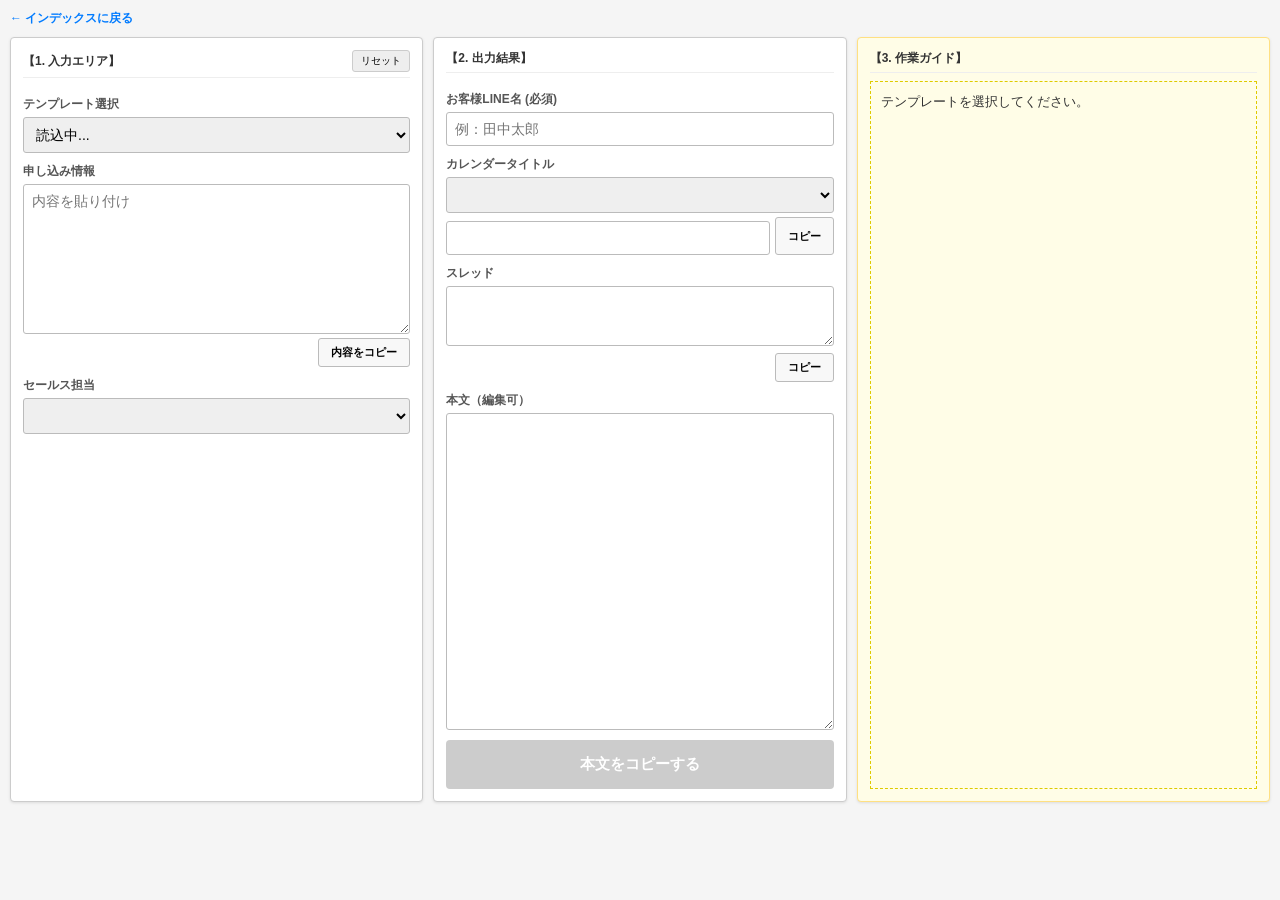
<file: calendar_reserve.html>
<!DOCTYPE html>
<html lang="ja">
<head>
  <meta charset="UTF-8">
  <title>カレンダー予約ツール</title>
  <style>
    body { font-family: sans-serif; margin: 0; padding: 10px; font-size: 12px; color: #333; background-color: #f5f5f5; }
    .nav { margin-bottom: 10px; }
    .nav a { text-decoration: none; color: #007bff; font-weight: bold; }
    .container { display: flex; gap: 10px; align-items: stretch; min-height: 85vh; }
    .panel { flex: 1; border: 1px solid #ccc; padding: 12px; display: flex; flex-direction: column; background-color: #fff; border-radius: 4px; box-shadow: 0 1px 3px rgba(0,0,0,0.1); }
    .guide-panel { background-color: #fffde7; border-color: #ffe082; }
    #guideContent { white-space: pre-wrap; font-size: 13px; line-height: 1.5; padding: 10px; border: 1px dashed #decb00; flex-grow: 1; overflow-y: auto; }
    .header-row { display: flex; justify-content: space-between; align-items: center; margin-bottom: 8px; border-bottom: 1px solid #eee; padding-bottom: 5px; }
    .btn-small { cursor: pointer; font-size: 10px; padding: 3px 8px; background: #eee; border: 1px solid #ccc; border-radius: 3px; }
    .label { font-weight: bold; display: block; margin-top: 10px; color: #555; }
    select, textarea, input { width: 100%; box-sizing: border-box; padding: 8px; margin-top: 4px; border: 1px solid #bbb; font-size: 14px; border-radius: 3px; }
    textarea { resize: vertical; }
    #rawInput { height: 150px; }
    #resultOutput { flex-grow: 1; min-height: 180px; font-family: monospace; }
    #threadOutput { height: 60px; font-family: monospace; }
    .flex-row { display: flex; gap: 5px; margin-top: 4px; }
    .flex-row input { flex: 1; }
    .btn-copy { cursor: pointer; padding: 6px 12px; background: #f8f8f8; border: 1px solid #bbb; font-size: 11px; white-space: nowrap; border-radius: 3px; font-weight: bold; }
    .btn-main { cursor: pointer; padding: 15px; width: 100%; margin-top: 10px; background: #222; color: #fff; border: none; font-weight: bold; border-radius: 4px; font-size: 15px; }
    .btn-main:disabled { background: #ccc; cursor: not-allowed; }
    .disabled-area { opacity: 0.5; pointer-events: none; background-color: #f9f9f9; }
    .hidden { display: none !important; }
    @media (max-width: 1000px) { .container { flex-direction: column; } }
  </style>
</head>
<body>

<div class="nav"><a href="index.html">← インデックスに戻る</a></div>

<div class="container">
  <div class="panel">
    <div class="header-row"><strong>【1. 入力エリア】</strong><button class="btn-small" onclick="location.reload()">リセット</button></div>
    <span class="label">テンプレート選択</span>
    <select id="tplSelect" onchange="setupCalTitleSelect(); update();"><option value="">読込中...</option></select>
    
    <span class="label">申し込み情報</span>
    <textarea id="rawInput" oninput="update()" placeholder="内容を貼り付け"></textarea>
    <div class="flex-row" style="justify-content: flex-end;"><button class="btn-copy" onclick="copyText('rawInput')">内容をコピー</button></div>
    
    <span class="label">セールス担当</span>
    <select id="staffSelect" onchange="update()"></select>
  </div>

  <div class="panel">
    <div class="header-row"><strong>【2. 出力結果】</strong></div>
    
    <span class="label">お客様LINE名 (必須)</span>
    <input type="text" id="lineNameInput" oninput="update()" placeholder="例：田中太郎">

    <div id="calBox">
      <span class="label">カレンダータイトル</span>
      <select id="calTitleSelect" onchange="update()"></select>
      <div class="flex-row"><input type="text" id="calOutput"><button class="btn-copy" onclick="copyText('calOutput')">コピー</button></div>
    </div>

    <div id="threadBox">
      <span class="label">スレッド</span>
      <textarea id="threadOutput"></textarea>
      <div class="flex-row" style="justify-content: flex-end;"><button class="btn-copy" onclick="copyText('threadOutput')">コピー</button></div>
    </div>

    <span class="label">本文（編集可）</span>
    <textarea id="resultOutput"></textarea>
    <button id="mainCopyBtn" class="btn-main" onclick="copyText('resultOutput')" disabled>本文をコピーする</button>
  </div>

  <div class="panel guide-panel">
    <div class="header-row"><strong>【3. 作業ガイド】</strong></div>
    <div id="guideContent">テンプレートを選択してください。</div>
  </div>
</div>

<script>
  const TPL_API = "https://script.google.com/macros/s/AKfycbwknNEj5910zohQL6xzbLnFPj5HqByNODhKvGAAE3yB4lpQ3aIjxVmVa0cmbkTTEk3V/exec";
  const STAFF_API = "https://script.google.com/macros/s/AKfycbySHVscjhTYWKf8bLJUGIMJ7AArbsp8cS8wl0O8FyYjYoO2mRzMO8jZhcc_cmhDvYfIhA/exec";
  let templates = [], staffList = [];

  window.onload = async () => {
    try {
      const [r1, r2] = await Promise.all([fetch(TPL_API).then(r=>r.json()), fetch(STAFF_API).then(r=>r.json())]);
      templates = r1; staffList = r2;
      document.getElementById("tplSelect").innerHTML = '<option value="">選択</option>' + templates.map((t,i)=>`<option value="${i}">${t.template_name}</option>`).join('');
      document.getElementById("staffSelect").innerHTML = '<option value="">選択</option>' + staffList.map((s,i)=>`<option value="${i}">${s.name}（${s.rank}）</option>`).join('');
    } catch (e) { console.error(e); }
  };

  function setupCalTitleSelect() {
    const tIdx = document.getElementById("tplSelect").value;
    const calSelect = document.getElementById("calTitleSelect");
    calSelect.innerHTML = "";
    if (tIdx !== "" && templates[tIdx].calendar_title) {
      const titles = templates[tIdx].calendar_title.split(',');
      if (titles.length > 1) {
        const placeholder = document.createElement("option");
        placeholder.value = ""; placeholder.textContent = "-- タイトルを選択 --";
        calSelect.appendChild(placeholder);
      }
      titles.forEach(t => {
        const item = t.trim(); const opt = document.createElement("option");
        if (item.includes(":")) { const parts = item.split(":"); opt.textContent = parts[0].trim(); opt.value = parts[1].trim(); }
        else { opt.textContent = item; opt.value = item; }
        calSelect.appendChild(opt);
      });
    }
  }

  function update() {
    const tIdx = document.getElementById("tplSelect").value, sIdx = document.getElementById("staffSelect").value,
          lineName = document.getElementById("lineNameInput").value.trim(), rawText = document.getElementById("rawInput").value.trim(),
          selectedCalBase = document.getElementById("calTitleSelect").value;
    const tpl = templates[tIdx], staff = staffList[sIdx];
    
    // ガイド更新
    document.getElementById("guideContent").textContent = tpl ? (tpl.memo || "ガイドなし") : "テンプレートを選択してください。";

    // 抽出ロジック
    const extractedUserName = (rawText.match(/■お名前：\s*([^\n\r]+)/) || ["",""])[1].trim();
    let extractedEventName = (rawText.match(/■イベント名：\s*([^\n\r]+)/) || ["",""])[1].trim();
    if (extractedEventName) extractedEventName = extractedEventName.split(/[（_]/)[0].trim();

    // 【重要】カレンダーとスレッドの排他制御
    const calBox = document.getElementById("calBox");
    const threadBox = document.getElementById("threadBox");
    
    if (tpl) {
      const hasCalTitle = tpl.calendar_title && tpl.calendar_title.trim() !== "";
      
      if (hasCalTitle) {
        // カレンダーあり：スレッドをグレーアウト
        calBox.classList.remove("disabled-area");
        threadBox.classList.add("disabled-area");
        document.getElementById("calOutput").value = selectedCalBase ? `${selectedCalBase}_${lineName}` : "";
        document.getElementById("threadOutput").value = "";
      } else {
        // カレンダーなし：スレッドを表示、カレンダーを無効化
        calBox.classList.add("disabled-area");
        threadBox.classList.remove("disabled-area");
        document.getElementById("calOutput").value = "";
        document.getElementById("threadOutput").value = `【${lineName}_アポ振りスレッド】`;
      }
    }

    const isCalTitleSelected = (tpl && tpl.calendar_title) ? selectedCalBase !== "" : true;
    const allOk = (tIdx !== "" && sIdx !== "" && lineName !== "" && rawText !== "" && isCalTitleSelected);
    document.getElementById("mainCopyBtn").disabled = !allOk;
    
    if (allOk) {
      let body = tpl.body;
      const data = { userName: extractedUserName, eventDate: (rawText.match(/■日程：\s*([^\n\r]+)/) || ["",""])[1].trim(), eventName: extractedEventName, zoomLink: staff.zoom || "", memo: tpl.memo || "" };
      Object.keys(data).forEach(k => body = body.split(`\${${k}}`).join(data[k]));
      document.getElementById("resultOutput").value = body;
    } else { document.getElementById("resultOutput").value = ""; }
  }

  function copyText(id) { const el = document.getElementById(id); el.select(); document.execCommand("copy"); }
</script>
</body>
</html>
</file>
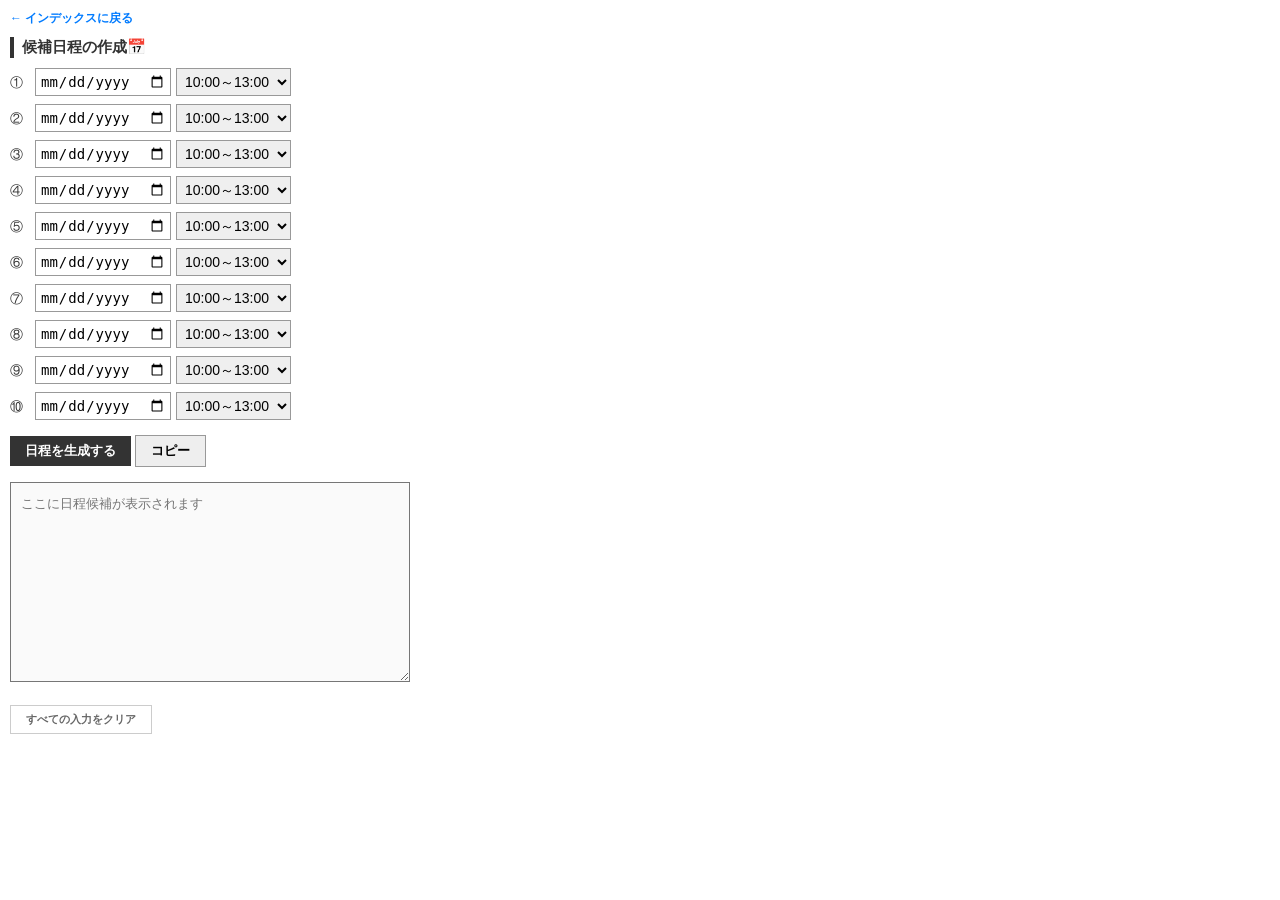
<file: schedule_maker.html>
<!DOCTYPE html>
<html lang="ja">
<head>
<meta charset="UTF-8">
<title>候補日程の作成</title>
<style>
  body { font-family: sans-serif; margin: 0; padding: 10px; font-size: 13px; color: #333; }
  .nav { margin-bottom: 10px; }
  .nav a { text-decoration: none; color: #007bff; font-size: 12px; font-weight: bold; }
  h3 { margin: 10px 0; border-left: 4px solid #333; padding-left: 8px; }
  #inputs { margin-bottom: 15px; }
  #inputs label { display: block; margin-bottom: 8px; }
  input[type="date"] { padding: 4px; border: 1px solid #999; font-size: 14px; }
  select { padding: 4px; border: 1px solid #999; font-size: 14px; margin-left: 5px; }
  .btn-group { margin-bottom: 15px; }
  button { cursor: pointer; padding: 6px 15px; border: 1px solid #999; background: #eee; font-weight: bold; }
  #generateBtn { background: #333; color: #fff; border: none; }
  #resetBtn { background: #fff; color: #666; border: 1px solid #ccc; font-size: 11px; margin-top: 20px; }
  #output { width: 100%; max-width: 400px; height: 200px; background: #fafafa; font-family: monospace; line-height: 1.6; padding: 10px; box-sizing: border-box; }
</style>
</head>

<body>

<div class="nav">
  <a href="index.html">← インデックスに戻る</a>
</div>

<h3>候補日程の作成📅</h3>

<form id="scheduleForm">
  <div id="inputs"></div>
  
  <div class="btn-group">
    <button type="button" id="generateBtn">日程を生成する</button>
    <button type="button" id="copyBtn">コピー</button>
  </div>
</form>

<textarea id="output" readonly placeholder="ここに日程候補が表示されます"></textarea>

<br>
<button type="button" id="resetBtn" onclick="clearAll()">すべての入力をクリア</button>

<script>
const slots = ["①","②","③","④","⑤","⑥","⑦","⑧","⑨","⑩"];
const timeOptions = [
  "10:00～13:00", "11:00～14:00", "12:00～15:00", "13:00～16:00",
  "14:00～17:00", "15:00～18:00", "16:00～19:00", "17:00～20:00",
  "18:00～21:00", "19:00～22:00", "20:00～23:00"
];

// 入力欄の生成とデータ復元
const inputsDiv = document.getElementById("inputs");
for(let i=0; i<10; i++){
  const label = document.createElement("label");
  label.innerHTML = `<span style="display:inline-block; width:25px;">${slots[i]}</span>`;

  const dateInput = document.createElement("input");
  dateInput.type = "date";
  dateInput.id = "d" + i;
  // 保存された日付があれば復元
  dateInput.value = localStorage.getItem('sm_date_' + i) || "";
  // 入力されたら保存
  dateInput.addEventListener('input', (e) => localStorage.setItem('sm_date_' + i, e.target.value));

  const timeSelect = document.createElement("select");
  timeSelect.id = "t" + i;
  
  timeOptions.forEach(t => {
    const opt = document.createElement("option");
    opt.value = t;
    opt.textContent = t;
    timeSelect.appendChild(opt);
  });
  // 保存された時間があれば復元
  timeSelect.value = localStorage.getItem('sm_time_' + i) || timeOptions[0];
  // 変更されたら保存
  timeSelect.addEventListener('change', (e) => localStorage.setItem('sm_time_' + i, e.target.value));

  label.appendChild(dateInput);
  label.appendChild(timeSelect);
  inputsDiv.appendChild(label);
}

// 出力欄の復元
document.getElementById("output").value = localStorage.getItem('sm_output') || "";

// 日程生成
document.getElementById("generateBtn").onclick = () => {
  const week = ["日","月","火","水","木","金","土"];
  let items = [];

  for(let i=0; i<10; i++){
    const dVal = document.getElementById("d"+i).value;
    const tVal = document.getElementById("t"+i).value;
    if(dVal) items.push({ obj: new Date(dVal), time: tVal });
  }

  items.sort((a,b) => a.obj - b.obj);

  let res = "【候補日程】\n";
  items.forEach((item, idx) => {
    const d = item.obj;
    const dateStr = `${d.getMonth()+1}/${d.getDate()}(${week[d.getDay()]})`;
    res += `${slots[idx]} ${dateStr} ${item.time}\n`;
  });

  const finalResult = res.trim();
  document.getElementById("output").value = finalResult;
  // 生成結果も保存
  localStorage.setItem('sm_output', finalResult);
};

// コピー
document.getElementById("copyBtn").onclick = async () => {
  const el = document.getElementById("output");
  if(!el.value) return;
  el.select();
  document.execCommand("copy");
};

// クリア
function clearAll() {
  if(confirm('入力をすべてクリアしますか？')) {
    localStorage.clear(); // 保存データをすべて消去
    location.reload();    // 画面を再読み込み
  }
}
</script>

</body>
</html>
</file>
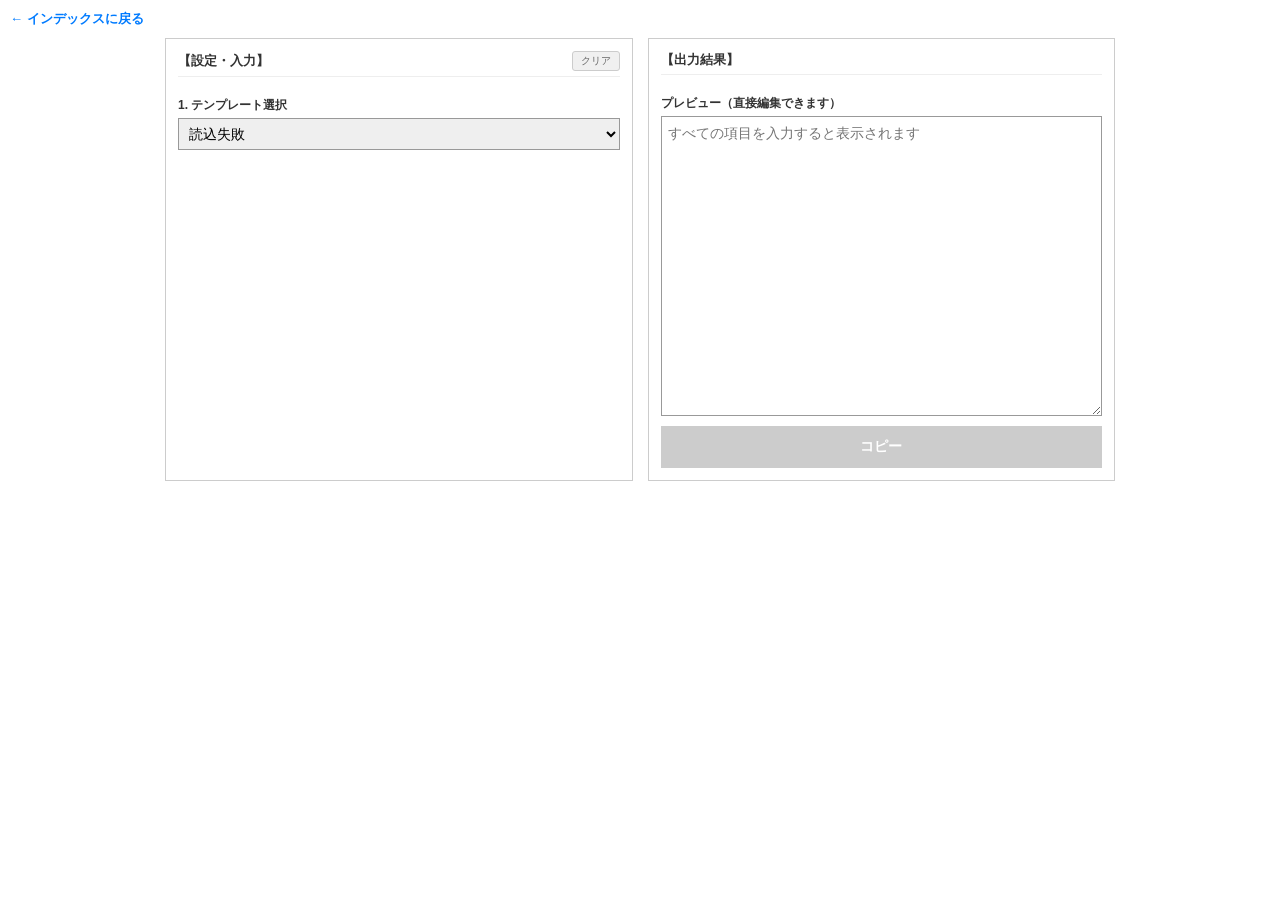
<file: template_replace.html>
<!DOCTYPE html>
<html lang="ja">
<head>
  <meta charset="UTF-8">
  <title>テンプレート置き換え</title>
  <style>
    body { font-family: sans-serif; margin: 0; padding: 10px; font-size: 13px; color: #333; }
    .nav { margin-bottom: 10px; }
    .nav a { text-decoration: none; color: #007bff; font-weight: bold; }
    .container { max-width: 950px; margin: 0 auto; display: flex; gap: 15px; }
    .panel { flex: 1; border: 1px solid #ccc; padding: 12px; display: flex; flex-direction: column; min-width: 0; }
    .header-row { display: flex; justify-content: space-between; align-items: center; margin-bottom: 10px; border-bottom: 1px solid #eee; padding-bottom: 5px; }
    .btn-reset { cursor: pointer; background: #f0f0f0; border: 1px solid #ccc; font-size: 10px; padding: 2px 8px; border-radius: 3px; color: #666; }
    .label { font-weight: bold; display: block; margin-top: 10px; font-size: 12px; }
    select, input, textarea { width: 100%; box-sizing: border-box; padding: 6px; margin-top: 4px; border: 1px solid #999; font-size: 14px; }
    .input-box { margin-bottom: 12px; }
    #resultOutput { flex-grow: 1; height: 300px; background: #fff; font-family: monospace; line-height: 1.5; }
    .btn-main { cursor: pointer; padding: 12px; width: 100%; margin-top: 10px; background: #000; color: #fff; border: none; font-weight: bold; font-size: 14px; }
    .btn-main:disabled { background: #ccc; cursor: not-allowed; }
    @media (max-width: 700px) { .container { flex-direction: column; } }
  </style>
</head>
<body>

<div class="nav"><a href="index.html">← インデックスに戻る</a></div>

<div class="container">
  <div class="panel">
    <div class="header-row">
      <strong>【設定・入力】</strong>
      <button class="btn-reset" onclick="clearAllData()">クリア</button>
    </div>
    <span class="label">1. テンプレート選択</span>
    <select id="tplSelect" onchange="generateInputs()"><option value="">読み込み中...</option></select>
    <div id="dynamicInputs"></div>
  </div>

  <div class="panel">
    <div class="header-row"><strong>【出力結果】</strong></div>
    <span class="label">プレビュー（直接編集できます）</span>
    <textarea id="resultOutput" placeholder="すべての項目を入力すると表示されます"></textarea>
    <button id="copyBtn" class="btn-main" onclick="copyText()" disabled>コピー</button>
  </div>
</div>

<script>
  const API_URL = "https://script.google.com/macros/s/AKfycbwMt-RMzTgSkAAcB3Xv0FC5LPeOJ8xWN-eyLydAdG4FG12_7xfHY7PzsbguuyAVOJv8/exec"; 
  let templates = [];

  window.onload = async () => {
    try {
      const res = await fetch(API_URL);
      templates = await res.json();
      const select = document.getElementById("tplSelect");
      select.innerHTML = '<option value="">選択してください</option>' + 
        templates.map((t, i) => `<option value="${i}">${t.title}</option>`).join('');

      // 保存されていたテンプレート選択を復元
      const savedTplIdx = localStorage.getItem('tr_tplIdx');
      if (savedTplIdx !== null) {
        select.value = savedTplIdx;
        generateInputs(true); // 復元時は保存データも読み込む
      }
    } catch (e) {
      document.getElementById("tplSelect").innerHTML = '<option value="">読込失敗</option>';
    }
  };

  function generateInputs(isRestore = false) {
    const idx = document.getElementById("tplSelect").value;
    const container = document.getElementById("dynamicInputs");
    container.innerHTML = "";
    document.getElementById("resultOutput").value = "";
    document.getElementById("copyBtn").disabled = true;

    if (idx === "") {
      localStorage.removeItem('tr_tplIdx');
      return;
    }

    // 選択されたテンプレートのインデックスを保存
    localStorage.setItem('tr_tplIdx', idx);

    const fields = templates[idx].fields.split(',');
    const guides = templates[idx].placeholders ? templates[idx].placeholders.split(',') : [];

    fields.forEach((field, i) => {
      const fieldName = field.trim();
      if(!fieldName) return;

      const div = document.createElement("div");
      div.className = "input-box";
      const placeholderText = guides[i] ? guides[i].trim() : "";
      
      const input = document.createElement("input");
      input.type = "text";
      input.className = "field-input";
      input.dataset.key = fieldName;
      input.placeholder = placeholderText;

      // 復元モードならLocalStorageから値を読み込む
      if (isRestore) {
        input.value = localStorage.getItem(`tr_field_${idx}_${fieldName}`) || "";
      }

      // 入力のたびに保存
      input.oninput = () => {
        localStorage.setItem(`tr_field_${idx}_${fieldName}`, input.value);
        validateAndRender();
      };

      div.innerHTML = `<span class="label">${fieldName}</span>`;
      div.appendChild(input);
      container.appendChild(div);
    });

    if (isRestore) validateAndRender();
  }

  function validateAndRender() {
    const idx = document.getElementById("tplSelect").value;
    const inputs = document.querySelectorAll(".field-input");
    const resultArea = document.getElementById("resultOutput");
    const copyBtn = document.getElementById("copyBtn");

    if (idx === "" || inputs.length === 0) return;

    let allFilled = true;
    inputs.forEach(input => { if (input.value.trim() === "") allFilled = false; });

    if (allFilled) {
      let body = templates[idx].body;
      inputs.forEach(input => {
        const key = input.getAttribute("data-key");
        body = body.split(`\${${key}}`).join(input.value.trim());
      });
      resultArea.value = body;
      copyBtn.disabled = false;
    } else {
      resultArea.value = "";
      copyBtn.disabled = true;
    }
  }

  function copyText() {
    const el = document.getElementById("resultOutput");
    el.select();
    document.execCommand("copy");
  }

  function clearAllData() {
    if (confirm("入力をすべてクリアしますか？")) {
      // tr_ で始まるLocalStorageをすべて削除
      Object.keys(localStorage).forEach(key => {
        if (key.startsWith('tr_')) localStorage.removeItem(key);
      });
      location.reload();
    }
  }
</script>
</body>
</html>
</file>
